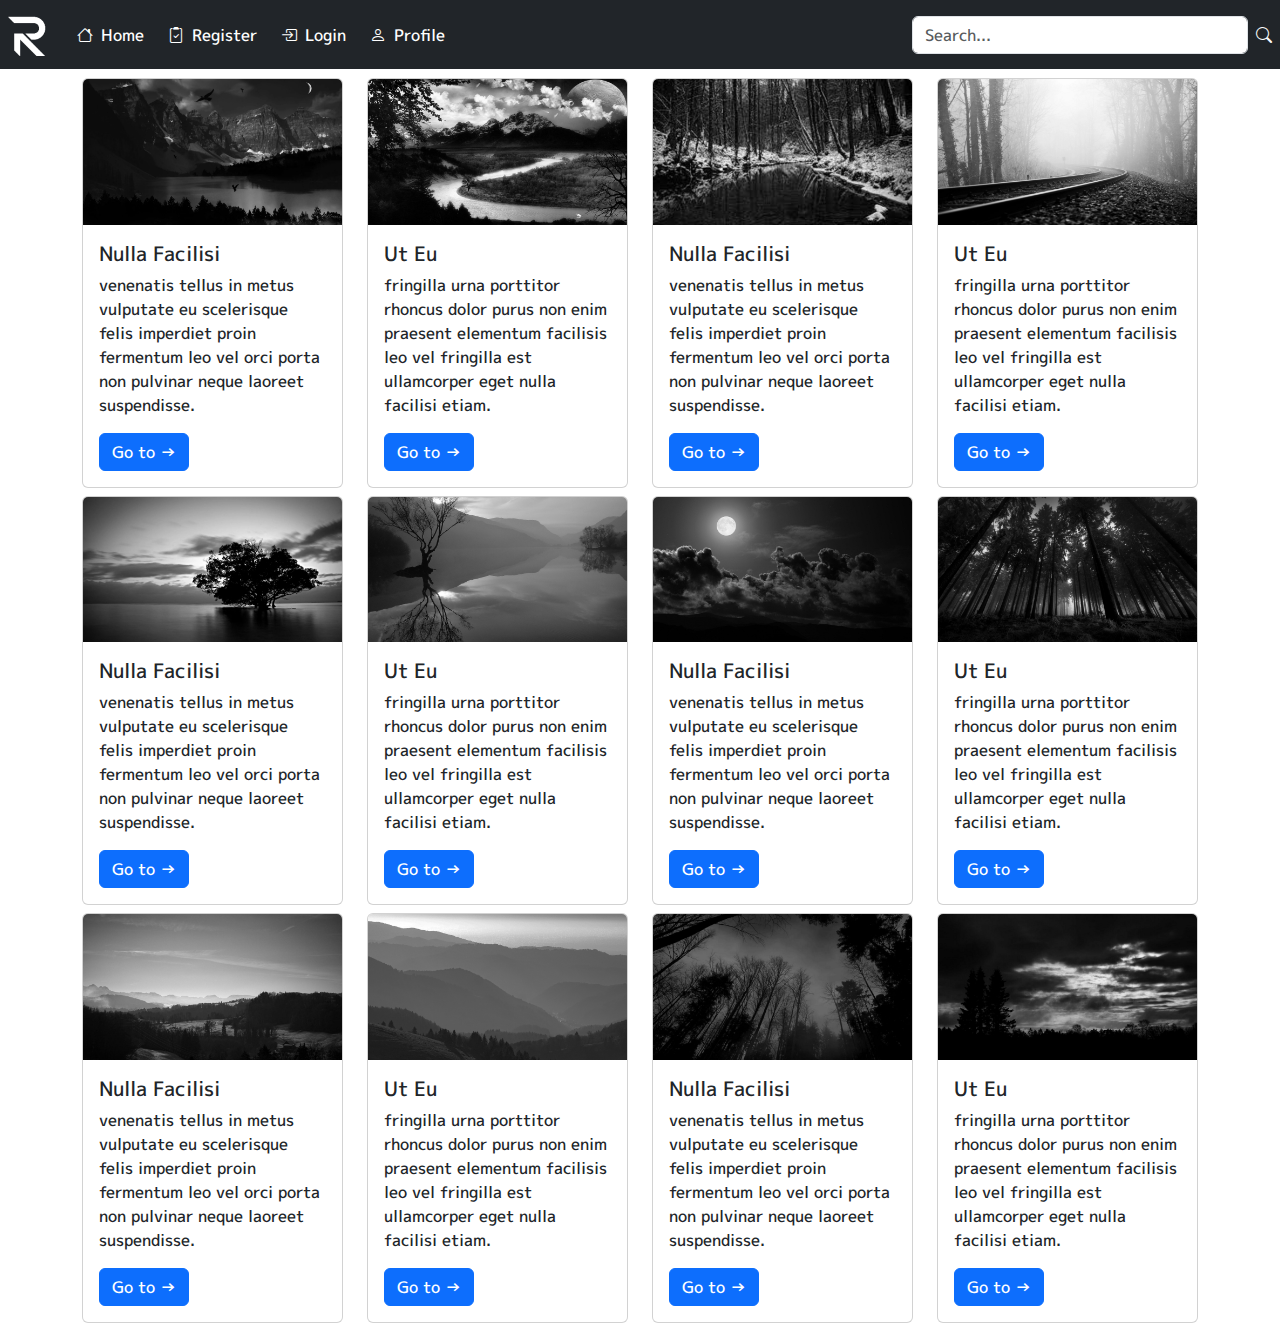
<file: index.html>
<!doctype html>
<html lang="en">
  <head>
    <meta charset="utf-8">
    <meta name="viewport" content="width=device-width, initial-scale=1">
    <link rel="stylesheet" href="Bootstrap/bootstrap-5.3.0-alpha1-dist/css/bootstrap.min.css">
    <title>Web 11</title>
    <link rel="stylesheet" href="Bootstrap/Icons/bootstrap-icons-1.10.3/bootstrap-icons.css">
    <link rel="stylesheet" href="Styles/style.css">
  </head>
  <body>
  <div class="main">
    <nav class="navbar navbar-expand-lg bg-dark navbar-dark fixed-top">
      <a href="index.html" class="navbar-brand ms-2"><img src="Images/Logo.png" alt="Logo"></a>
      <button class="navbar-toggler" data-bs-toggle="collapse" data-bs-target="#Menu">
        <span class="navbar-toggler-icon"></span>
      </button>
      <div class="collapse navbar-collapse" id="Menu">
        <ul class="navbar-nav me-auto">
          <li class="nav-item ms-1 active">
              <a href="index.html" class="nav-link active" style="color: white;"><i class="bi bi-house me-2"></i>Home</a>
          </li>
          <li class="nav-item ms-2">
              <a href="#" class="nav-link" style="color: white;"><i class="bi bi-clipboard2-check me-2"></i>Register</a>
          </li>
          <li class="nav-item ms-2">
              <a href="#" class="nav-link" style="color: white;"><i class="bi bi-box-arrow-in-right me-2"></i></i>Login</a>
          </li>
          <li class="nav-item ms-2">
              <a href="#" class="nav-link" style="color: white;"><i class="bi bi-person me-2"></i>Profile</a>
          </li>
      </ul>
      <form class="d-flex me-2" role="search">
          <input type="search" class="form-control me-2" placeholder="Search...">
          <a href="#" style="margin-top: 7px;"><i class="bi bi-search text-light Search-icon"></i></a>
      </form>
      </div>
    </nav>
    <div class="middle" style="padding-top: 70px;">
      <div class="container">
        <div class="row row-cols-1 row-cols-sm-2 row-cols-md-3 row-cols-lg-4">
          <div class="col">
              <div class="card mt-2">
                <img src="Images/1.jpg" class="card-img-top" alt="Picture">
                <div class="card-body">
                  <h5 class="card-title">Nulla Facilisi</h5>
                  <p class="card-text">venenatis tellus in metus vulputate eu scelerisque felis imperdiet proin fermentum leo vel orci porta non pulvinar neque laoreet suspendisse.</p>
                  <a href="Pic 1/Pic1.html" class="btn btn-primary">Go to →</a>
                </div>
              </div>
          </div>
          <div class="col">
              <div class="card mt-2">
                <img src="Images/2.jpg" class="card-img-top" alt="Picture">
                <div class="card-body">
                  <h5 class="card-title">Ut Eu</h5>
                  <p class="card-text">fringilla urna porttitor rhoncus dolor purus non enim praesent elementum facilisis leo vel fringilla est ullamcorper eget nulla facilisi etiam.</p>
                  <a href="Pic 2/Pic2.html" class="btn btn-primary">Go to →</a>
                </div>
              </div>
          </div>
          <div class="col">
              <div class="card mt-2">
                <img src="Images/3.jfif" class="card-img-top" alt="Picture">
                <div class="card-body">
                  <h5 class="card-title">Nulla Facilisi</h5>
                  <p class="card-text">venenatis tellus in metus vulputate eu scelerisque felis imperdiet proin fermentum leo vel orci porta non pulvinar neque laoreet suspendisse.</p>
                  <a href="Pic 3/Pic3.html" class="btn btn-primary">Go to →</a>
                </div>
              </div>
          </div>
          <div class="col">
              <div class="card mt-2">
                <img src="Images/4.jpg" class="card-img-top" alt="Picture">
                <div class="card-body">
                  <h5 class="card-title">Ut Eu</h5>
                  <p class="card-text">fringilla urna porttitor rhoncus dolor purus non enim praesent elementum facilisis leo vel fringilla est ullamcorper eget nulla facilisi etiam.</p>
                  <a href="Pic 4/Pic4.html" class="btn btn-primary">Go to →</a>
                </div>
              </div>
          </div>
          <div class="col">
              <div class="card mt-2">
                <img src="Images/5.jpg" class="card-img-top" alt="Picture">
                <div class="card-body">
                  <h5 class="card-title">Nulla Facilisi</h5>
                  <p class="card-text">venenatis tellus in metus vulputate eu scelerisque felis imperdiet proin fermentum leo vel orci porta non pulvinar neque laoreet suspendisse.</p>
                  <a href="Pic 5/Pic5.html" class="btn btn-primary">Go to →</a>
                </div>
              </div>
          </div>
          <div class="col">
              <div class="card mt-2">
                <img src="Images/6.jpg" class="card-img-top" alt="Picture">
                <div class="card-body">
                  <h5 class="card-title">Ut Eu</h5>
                  <p class="card-text">fringilla urna porttitor rhoncus dolor purus non enim praesent elementum facilisis leo vel fringilla est ullamcorper eget nulla facilisi etiam.</p>
                  <a href="Pic 6/Pic6.html" class="btn btn-primary">Go to →</a>
                </div>
              </div>
          </div>
          <div class="col">
              <div class="card mt-2">
                <img src="Images/7.jpg" class="card-img-top" alt="Picture">
                <div class="card-body">
                  <h5 class="card-title">Nulla Facilisi</h5>
                  <p class="card-text">venenatis tellus in metus vulputate eu scelerisque felis imperdiet proin fermentum leo vel orci porta non pulvinar neque laoreet suspendisse.</p>
                  <a href="Pic 7/Pic7.html" class="btn btn-primary">Go to →</a>
                </div>
              </div>
          </div>
          <div class="col">
              <div class="card mt-2">
                <img src="Images/8.jpg" class="card-img-top" alt="Picture">
                <div class="card-body">
                  <h5 class="card-title">Ut Eu</h5>
                  <p class="card-text">fringilla urna porttitor rhoncus dolor purus non enim praesent elementum facilisis leo vel fringilla est ullamcorper eget nulla facilisi etiam.</p>
                  <a href="Pic 8/Pic8.html" class="btn btn-primary">Go to →</a>
                </div>
              </div>
          </div>
          <div class="col">
              <div class="card mt-2">
                <img src="Images/9.jpg" class="card-img-top" alt="Picture">
                <div class="card-body">
                  <h5 class="card-title">Nulla Facilisi</h5>
                  <p class="card-text">venenatis tellus in metus vulputate eu scelerisque felis imperdiet proin fermentum leo vel orci porta non pulvinar neque laoreet suspendisse.</p>
                  <a href="Pic 9/Pic9.html" class="btn btn-primary">Go to →</a>
                </div>
              </div>
          </div>
          <div class="col">
              <div class="card mt-2">
                <img src="Images/10.jpg" class="card-img-top" alt="Picture">
                <div class="card-body">
                  <h5 class="card-title">Ut Eu</h5>
                  <p class="card-text">fringilla urna porttitor rhoncus dolor purus non enim praesent elementum facilisis leo vel fringilla est ullamcorper eget nulla facilisi etiam.</p>
                  <a href="Pic 10/Pic10.html" class="btn btn-primary">Go to →</a>
                </div>
              </div>
          </div>
          <div class="col">
              <div class="card mt-2">
                <img src="Images/11.jpg" class="card-img-top" alt="Picture">
                <div class="card-body">
                  <h5 class="card-title">Nulla Facilisi</h5>
                  <p class="card-text">venenatis tellus in metus vulputate eu scelerisque felis imperdiet proin fermentum leo vel orci porta non pulvinar neque laoreet suspendisse.</p>
                  <a href="Pic 11/Pic11.html" class="btn btn-primary">Go to →</a>
                </div>
              </div>
          </div>
          <div class="col">
              <div class="card mt-2">
                <img src="Images/12.jpg" class="card-img-top" alt="Picture">
                <div class="card-body">
                  <h5 class="card-title">Ut Eu</h5>
                  <p class="card-text">fringilla urna porttitor rhoncus dolor purus non enim praesent elementum facilisis leo vel fringilla est ullamcorper eget nulla facilisi etiam.</p>
                  <a href="Pic 12/Pic12.html" class="btn btn-primary">Go to →</a>
                </div>
              </div>
          </div>
        </div>
      </div>
    </div>
  </div>
  <script src="Bootstrap/bootstrap-5.3.0-alpha1-dist/js/bootstrap.bundle.min.js"></script> 
  </body>
</html>
</file>
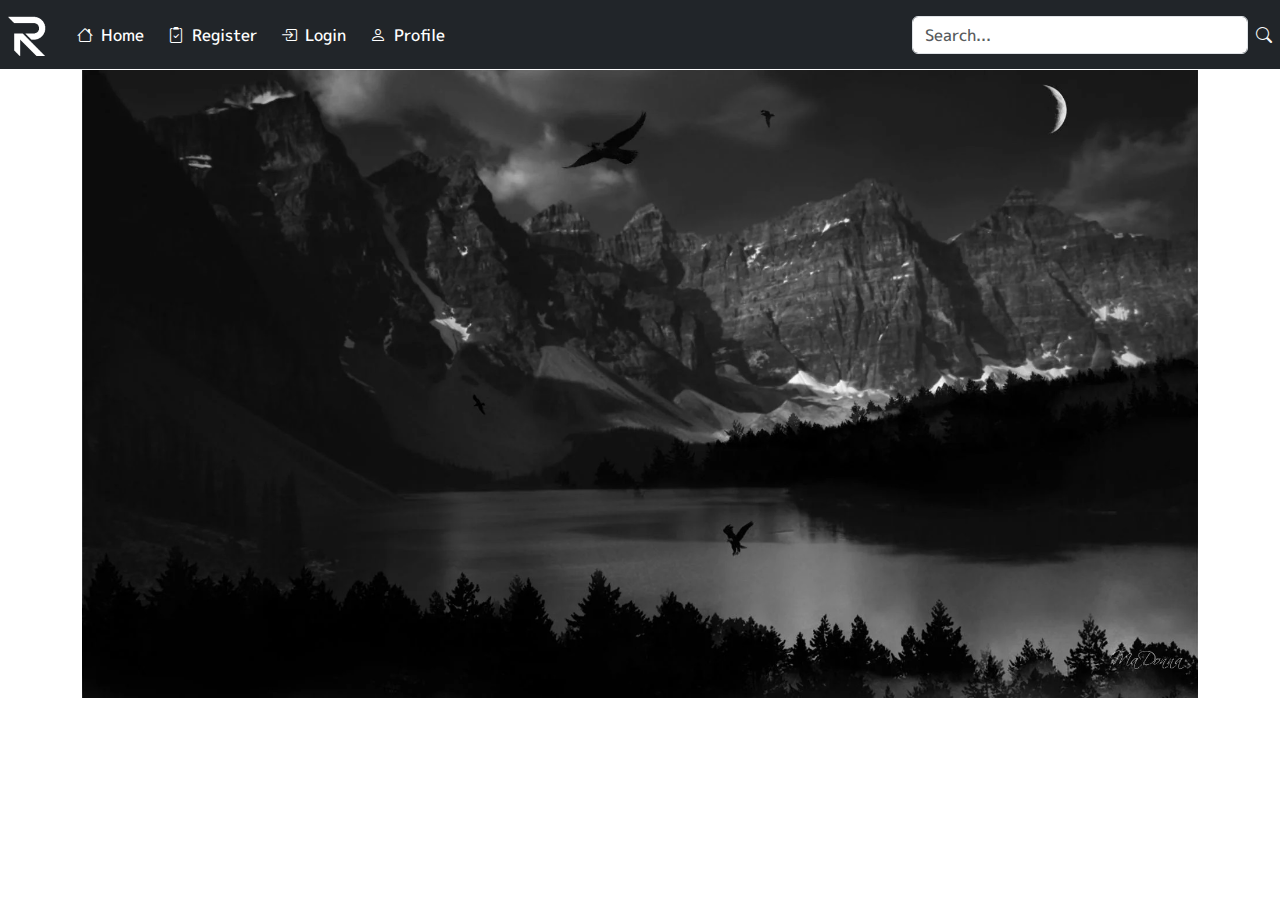
<file: Pic 1/Pic1.html>
<!doctype html>
<html lang="en">
  <head>
    <meta charset="utf-8">
    <meta name="viewport" content="width=device-width, initial-scale=1">
    <link rel="stylesheet" href="../Bootstrap/bootstrap-5.3.0-alpha1-dist/css/bootstrap.min.css">
    <title>Web 11</title>
    <link rel="stylesheet" href="../Bootstrap/Icons/bootstrap-icons-1.10.3/bootstrap-icons.css">
    <link rel="stylesheet" href="../Styles/style.css">
  </head>
  <body>
  <div class="main">
    <nav class="navbar navbar-expand-lg bg-dark navbar-dark fixed-top">
      <a href="index.html" class="navbar-brand ms-2"><img src="../Images/Logo.png" alt="Logo"></a>
      <button class="navbar-toggler" data-bs-toggle="collapse" data-bs-target="#Menu">
        <span class="navbar-toggler-icon"></span>
      </button>
      <div class="collapse navbar-collapse" id="Menu">
        <ul class="navbar-nav me-auto">
          <li class="nav-item ms-1 active">
            <a href="../index.html" class="nav-link" style="color: white;"><i class="bi bi-house me-2"></i>Home</a>
          </li>
          <li class="nav-item ms-2">
              <a href="#" class="nav-link" style="color: white;"><i class="bi bi-clipboard2-check me-2"></i>Register</a>
          </li>
          <li class="nav-item ms-2">
              <a href="#" class="nav-link" style="color: white;"><i class="bi bi-box-arrow-in-right me-2"></i></i>Login</a>
          </li>
          <li class="nav-item ms-2">
              <a href="#" class="nav-link" style="color: white;"><i class="bi bi-person me-2"></i>Profile</a>
          </li>
      </ul>
      <form class="d-flex me-2" role="search">
          <input type="search" class="form-control me-2" placeholder="Search...">
          <a href="#" style="margin-top: 7px;"><i class="bi bi-search text-light Search-icon"></i></a>
      </form>
      </div>
    </nav>
    <div class="middle" style="padding-top: 70px;">
    <div class="container">
      <img src="../Images/1.jpg" alt="Picture">

    </div>
  </div>
  </div>
  <script src="../Bootstrap/bootstrap-5.3.0-alpha1-dist/js/bootstrap.bundle.min.js"></script> 
  </body>
</html>
</file>
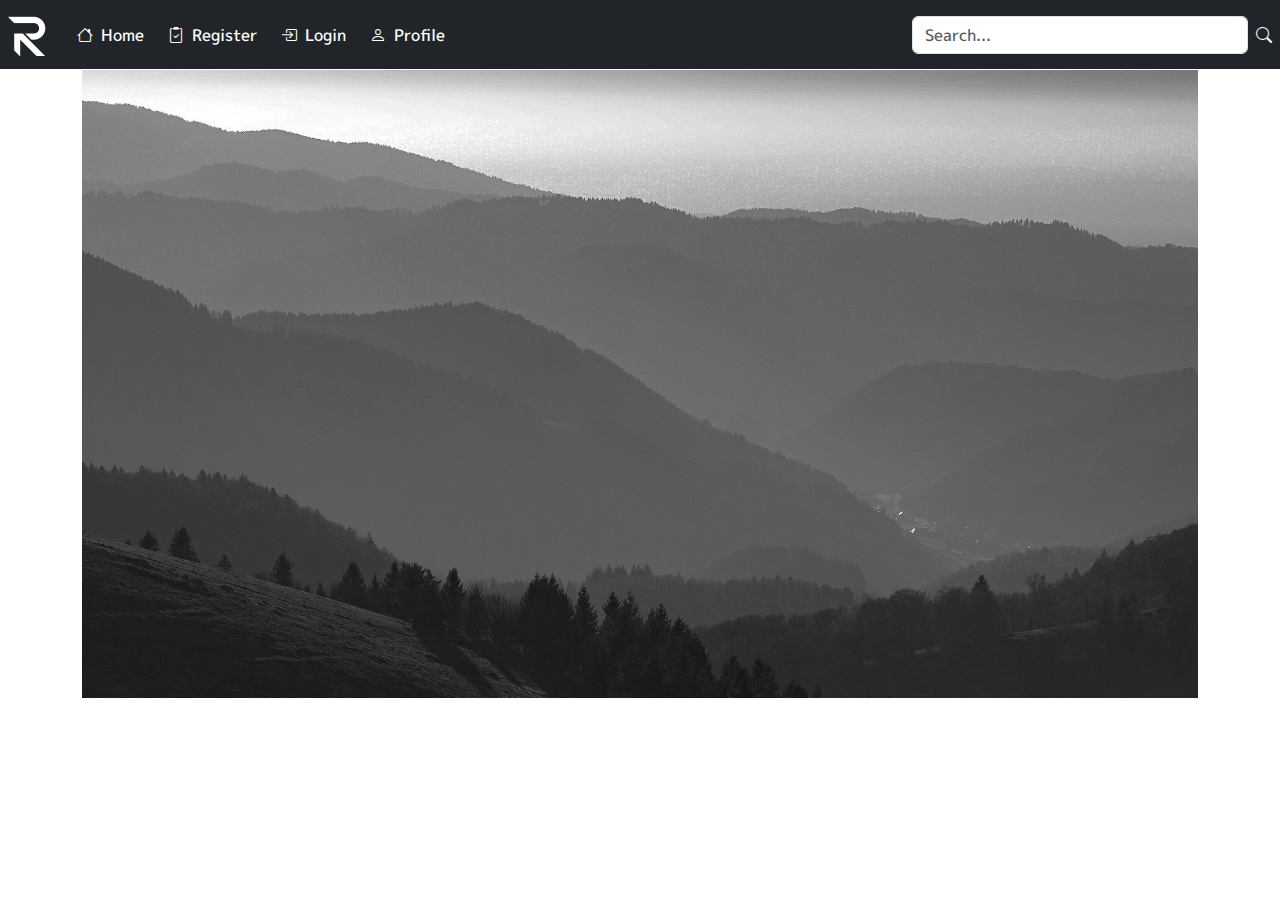
<file: Pic 10/Pic10.html>
<!doctype html>
<html lang="en">
  <head>
    <meta charset="utf-8">
    <meta name="viewport" content="width=device-width, initial-scale=1">
    <link rel="stylesheet" href="../Bootstrap/bootstrap-5.3.0-alpha1-dist/css/bootstrap.min.css">
    <title>Web 11</title>
    <link rel="stylesheet" href="../Bootstrap/Icons/bootstrap-icons-1.10.3/bootstrap-icons.css">
    <link rel="stylesheet" href="../Styles/style.css">
  </head>
  <body>
  <div class="main">
    <nav class="navbar navbar-expand-lg bg-dark navbar-dark fixed-top">
      <a href="index.html" class="navbar-brand ms-2"><img src="../Images/Logo.png" alt="Logo"></a>
      <button class="navbar-toggler" data-bs-toggle="collapse" data-bs-target="#Menu">
        <span class="navbar-toggler-icon"></span>
      </button>
      <div class="collapse navbar-collapse" id="Menu">
        <ul class="navbar-nav me-auto">
          <li class="nav-item ms-1 active">
            <a href="../index.html" class="nav-link" style="color: white;"><i class="bi bi-house me-2"></i>Home</a>
          </li>
          <li class="nav-item ms-2">
              <a href="#" class="nav-link" style="color: white;"><i class="bi bi-clipboard2-check me-2"></i>Register</a>
          </li>
          <li class="nav-item ms-2">
              <a href="#" class="nav-link" style="color: white;"><i class="bi bi-box-arrow-in-right me-2"></i></i>Login</a>
          </li>
          <li class="nav-item ms-2">
              <a href="#" class="nav-link" style="color: white;"><i class="bi bi-person me-2"></i>Profile</a>
          </li>
      </ul>
      <form class="d-flex me-2" role="search">
          <input type="search" class="form-control me-2" placeholder="Search...">
          <a href="#" style="margin-top: 7px;"><i class="bi bi-search text-light Search-icon"></i></a>
      </form>
      </div>
    </nav>
    <div class="middle" style="padding-top: 70px;">
    <div class="container">
      <img src="../Images/10.jpg" alt="Picture">
    </div>
  </div>
  </div>
  <script src="../Bootstrap/bootstrap-5.3.0-alpha1-dist/js/bootstrap.bundle.min.js"></script> 
  </body>
</html>
</file>
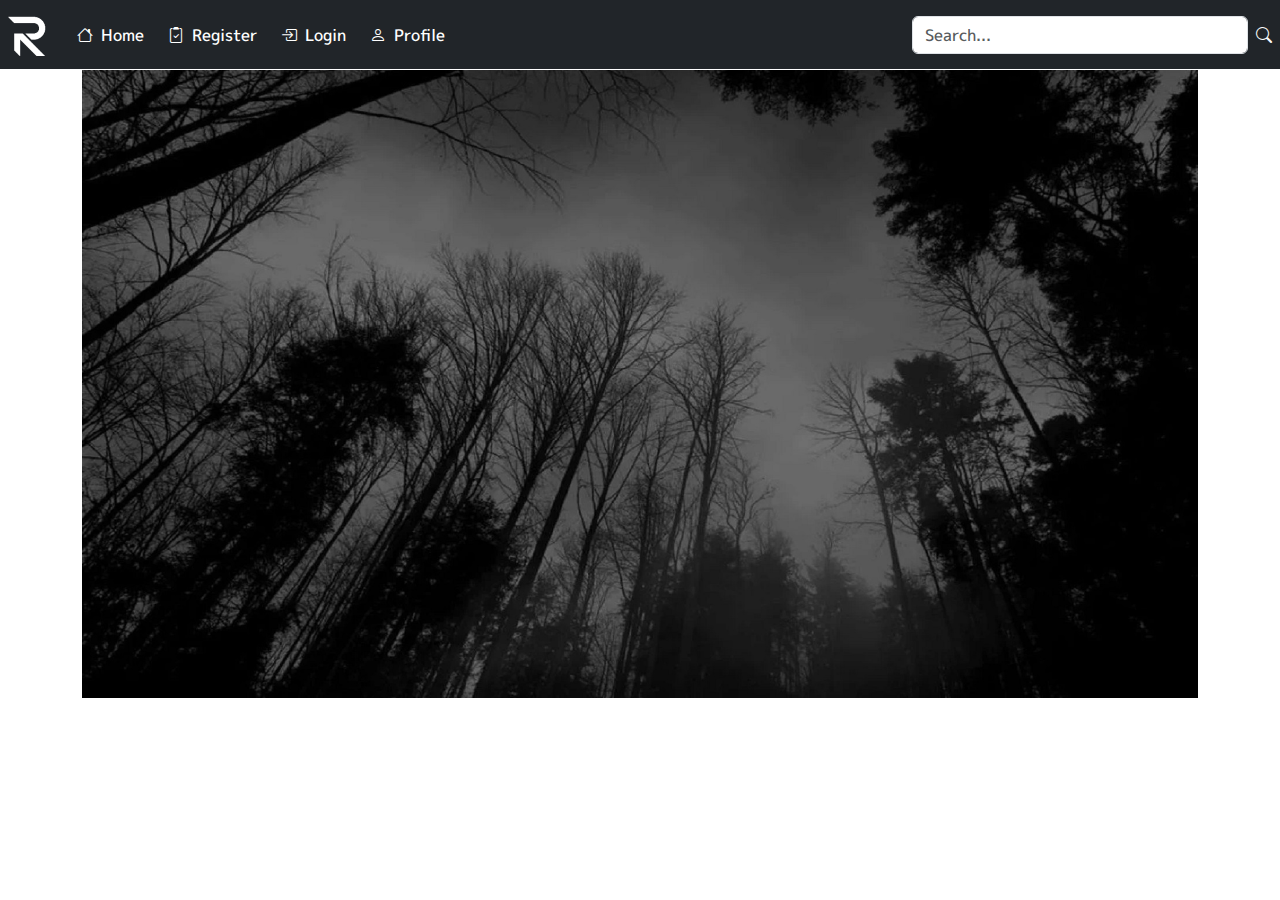
<file: Pic 11/Pic11.html>
<!doctype html>
<html lang="en">
  <head>
    <meta charset="utf-8">
    <meta name="viewport" content="width=device-width, initial-scale=1">
    <link rel="stylesheet" href="../Bootstrap/bootstrap-5.3.0-alpha1-dist/css/bootstrap.min.css">
    <title>Web 11</title>
    <link rel="stylesheet" href="../Bootstrap/Icons/bootstrap-icons-1.10.3/bootstrap-icons.css">
    <link rel="stylesheet" href="../Styles/style.css">
  </head>
  <body>
  <div class="main">
    <nav class="navbar navbar-expand-lg bg-dark navbar-dark fixed-top">
      <a href="index.html" class="navbar-brand ms-2"><img src="../Images/Logo.png" alt="Logo"></a>
      <button class="navbar-toggler" data-bs-toggle="collapse" data-bs-target="#Menu">
        <span class="navbar-toggler-icon"></span>
      </button>
      <div class="collapse navbar-collapse" id="Menu">
        <ul class="navbar-nav me-auto">
          <li class="nav-item ms-1 active">
              <a href="../index.html" class="nav-link" style="color: white;"><i class="bi bi-house me-2"></i>Home</a>
          </li>
          <li class="nav-item ms-2">
              <a href="#" class="nav-link" style="color: white;"><i class="bi bi-clipboard2-check me-2"></i>Register</a>
          </li>
          <li class="nav-item ms-2">
              <a href="#" class="nav-link" style="color: white;"><i class="bi bi-box-arrow-in-right me-2"></i></i>Login</a>
          </li>
          <li class="nav-item ms-2">
              <a href="#" class="nav-link" style="color: white;"><i class="bi bi-person me-2"></i>Profile</a>
          </li>
      </ul>
      <form class="d-flex me-2" role="search">
          <input type="search" class="form-control me-2" placeholder="Search...">
          <a href="#" style="margin-top: 7px;"><i class="bi bi-search text-light Search-icon"></i></a>
      </form>
      </div>
    </nav>
    <div class="middle" style="padding-top: 70px;">
    <div class="container">
      <img src="../Images/11.jpg" alt="Picture">
    </div>
  </div>
  </div>
  <script src="../Bootstrap/bootstrap-5.3.0-alpha1-dist/js/bootstrap.bundle.min.js"></script> 
  </body>
</html>
</file>
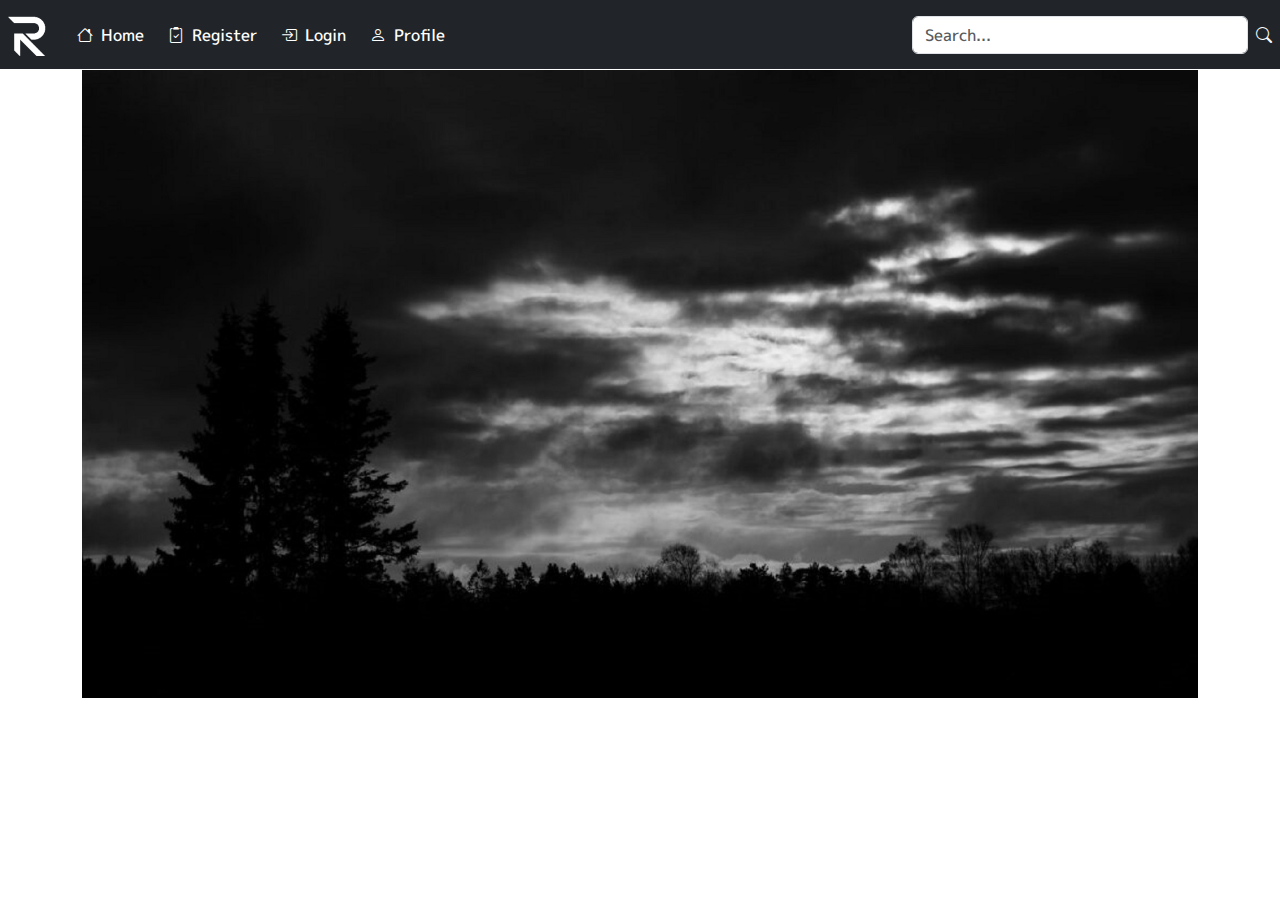
<file: Pic 12/Pic12.html>
<!doctype html>
<html lang="en">
  <head>
    <meta charset="utf-8">
    <meta name="viewport" content="width=device-width, initial-scale=1">
    <link rel="stylesheet" href="../Bootstrap/bootstrap-5.3.0-alpha1-dist/css/bootstrap.min.css">
    <title>Web 11</title>
    <link rel="stylesheet" href="../Bootstrap/Icons/bootstrap-icons-1.10.3/bootstrap-icons.css">
    <link rel="stylesheet" href="../Styles/style.css">
  </head>
  <body>
  <div class="main">
    <nav class="navbar navbar-expand-lg bg-dark navbar-dark fixed-top">
      <a href="index.html" class="navbar-brand ms-2"><img src="../Images/Logo.png" alt="Logo"></a>
      <button class="navbar-toggler" data-bs-toggle="collapse" data-bs-target="#Menu">
        <span class="navbar-toggler-icon"></span>
      </button>
      <div class="collapse navbar-collapse" id="Menu">
        <ul class="navbar-nav me-auto">
          <li class="nav-item ms-1 active">
              <a href="../index.html" class="nav-link" style="color: white;"><i class="bi bi-house me-2"></i>Home</a>
          </li>
          <li class="nav-item ms-2">
              <a href="#" class="nav-link" style="color: white;"><i class="bi bi-clipboard2-check me-2"></i>Register</a>
          </li>
          <li class="nav-item ms-2">
              <a href="#" class="nav-link" style="color: white;"><i class="bi bi-box-arrow-in-right me-2"></i></i>Login</a>
          </li>
          <li class="nav-item ms-2">
              <a href="#" class="nav-link" style="color: white;"><i class="bi bi-person me-2"></i>Profile</a>
          </li>
      </ul>
      <form class="d-flex me-2" role="search">
          <input type="search" class="form-control me-2" placeholder="Search...">
          <a href="#" style="margin-top: 7px;"><i class="bi bi-search text-light Search-icon"></i></a>
      </form>
      </div>
    </nav>
    <div class="middle" style="padding-top: 70px;">
    <div class="container">
      <img src="../Images/12.jpg" alt="Picture">
    </div>
  </div>
  </div>
  <script src="../Bootstrap/bootstrap-5.3.0-alpha1-dist/js/bootstrap.bundle.min.js"></script> 
  </body>
</html>
</file>
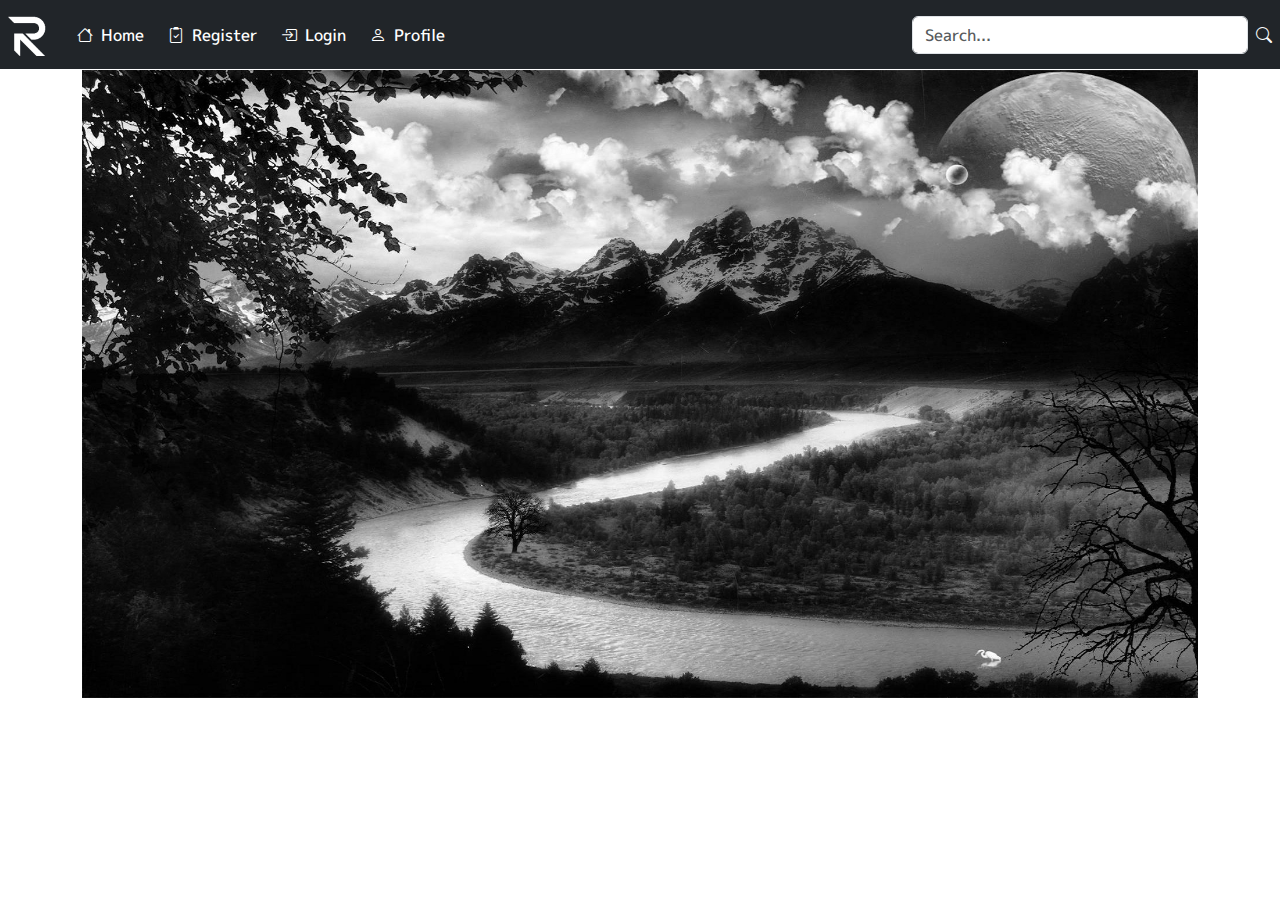
<file: Pic 2/Pic2.html>
<!doctype html>
<html lang="en">
  <head>
    <meta charset="utf-8">
    <meta name="viewport" content="width=device-width, initial-scale=1">
    <link rel="stylesheet" href="../Bootstrap/bootstrap-5.3.0-alpha1-dist/css/bootstrap.min.css">
    <title>Web 11</title>
    <link rel="stylesheet" href="../Bootstrap/Icons/bootstrap-icons-1.10.3/bootstrap-icons.css">
    <link rel="stylesheet" href="../Styles/style.css">
  </head>
  <body>
  <div class="main">
    <nav class="navbar navbar-expand-lg bg-dark navbar-dark fixed-top">
      <a href="index.html" class="navbar-brand ms-2"><img src="../Images/Logo.png" alt="Logo"></a>
      <button class="navbar-toggler" data-bs-toggle="collapse" data-bs-target="#Menu">
        <span class="navbar-toggler-icon"></span>
      </button>
      <div class="collapse navbar-collapse" id="Menu">
        <ul class="navbar-nav me-auto">
          <li class="nav-item ms-1 active">
            <a href="../index.html" class="nav-link" style="color: white;"><i class="bi bi-house me-2"></i>Home</a>
          </li>
          <li class="nav-item ms-2">
              <a href="#" class="nav-link" style="color: white;"><i class="bi bi-clipboard2-check me-2"></i>Register</a>
          </li>
          <li class="nav-item ms-2">
              <a href="#" class="nav-link" style="color: white;"><i class="bi bi-box-arrow-in-right me-2"></i></i>Login</a>
          </li>
          <li class="nav-item ms-2">
              <a href="#" class="nav-link" style="color: white;"><i class="bi bi-person me-2"></i>Profile</a>
          </li>
      </ul>
      <form class="d-flex me-2" role="search">
          <input type="search" class="form-control me-2" placeholder="Search...">
          <a href="#" style="margin-top: 7px;"><i class="bi bi-search text-light Search-icon"></i></a>
      </form>
      </div>
    </nav>
    <div class="middle" style="padding-top: 70px;">
    <div class="container">
      <img src="../Images/2.jpg" alt="Picture">
    </div>
  </div>
  </div>
  <script src="../Bootstrap/bootstrap-5.3.0-alpha1-dist/js/bootstrap.bundle.min.js"></script> 
  </body>
</html>
</file>
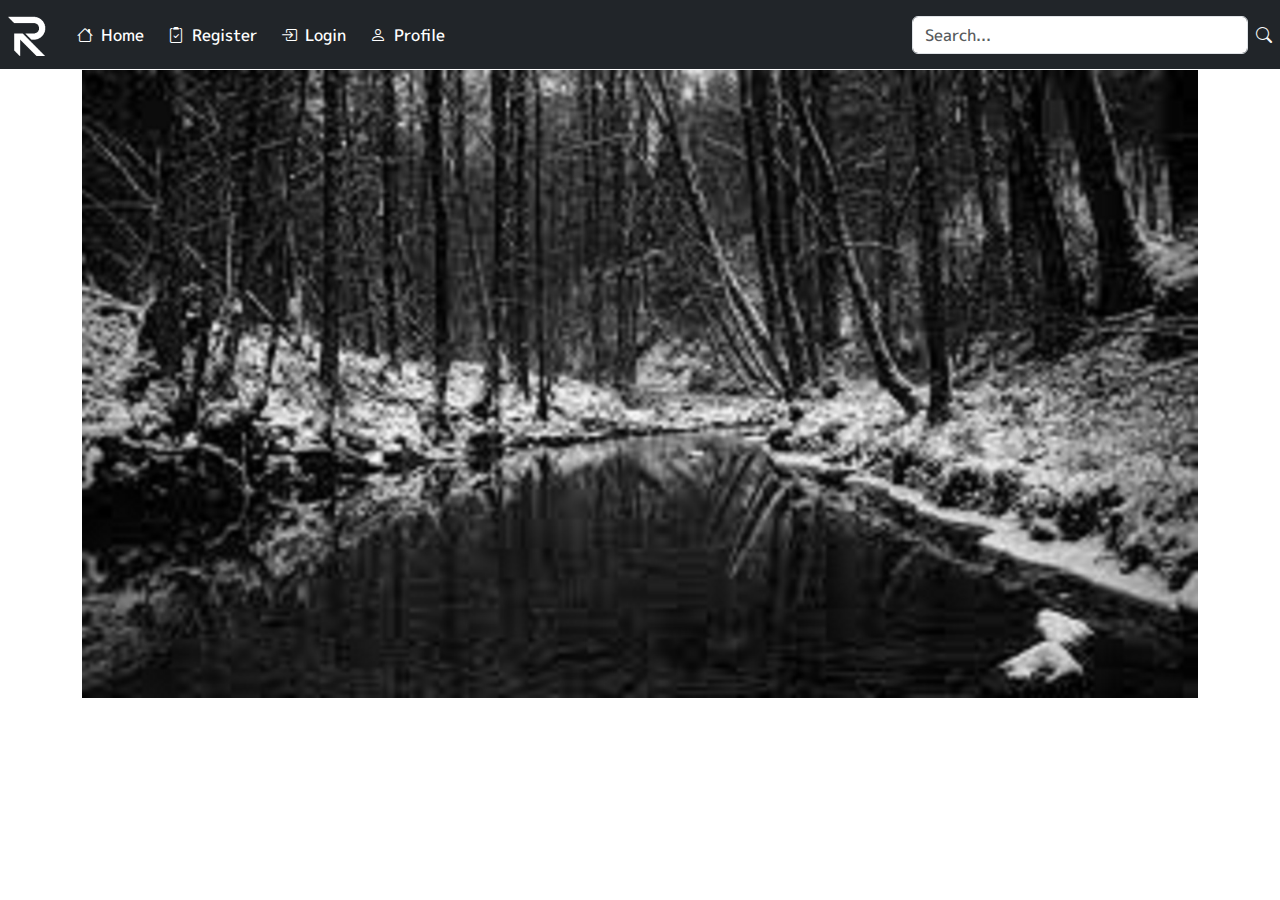
<file: Pic 3/Pic3.html>
<!doctype html>
<html lang="en">
  <head>
    <meta charset="utf-8">
    <meta name="viewport" content="width=device-width, initial-scale=1">
    <link rel="stylesheet" href="../Bootstrap/bootstrap-5.3.0-alpha1-dist/css/bootstrap.min.css">
    <title>Web 11</title>
    <link rel="stylesheet" href="../Bootstrap/Icons/bootstrap-icons-1.10.3/bootstrap-icons.css">
    <link rel="stylesheet" href="../Styles/style.css">
  </head>
  <body>
  <div class="main">
    <nav class="navbar navbar-expand-lg bg-dark navbar-dark fixed-top">
      <a href="index.html" class="navbar-brand ms-2"><img src="../Images/Logo.png" alt="Logo"></a>
      <button class="navbar-toggler" data-bs-toggle="collapse" data-bs-target="#Menu">
        <span class="navbar-toggler-icon"></span>
      </button>
      <div class="collapse navbar-collapse" id="Menu">
        <ul class="navbar-nav me-auto">
          <li class="nav-item ms-1 active">
            <a href="../index.html" class="nav-link" style="color: white;"><i class="bi bi-house me-2"></i>Home</a>
          </li>
          <li class="nav-item ms-2">
              <a href="#" class="nav-link" style="color: white;"><i class="bi bi-clipboard2-check me-2"></i>Register</a>
          </li>
          <li class="nav-item ms-2">
              <a href="#" class="nav-link" style="color: white;"><i class="bi bi-box-arrow-in-right me-2"></i></i>Login</a>
          </li>
          <li class="nav-item ms-2">
              <a href="#" class="nav-link" style="color: white;"><i class="bi bi-person me-2"></i>Profile</a>
          </li>
      </ul>
      <form class="d-flex me-2" role="search">
          <input type="search" class="form-control me-2" placeholder="Search...">
          <a href="#" style="margin-top: 7px;"><i class="bi bi-search text-light Search-icon"></i></a>
      </form>
      </div>
    </nav>
    <div class="middle" style="padding-top: 70px;">
    <div class="container">
      <img src="../Images/3.jfif" alt="Picture">
    </div>
  </div>
  </div>
  <script src="../Bootstrap/bootstrap-5.3.0-alpha1-dist/js/bootstrap.bundle.min.js"></script> 
  </body>
</html>
</file>
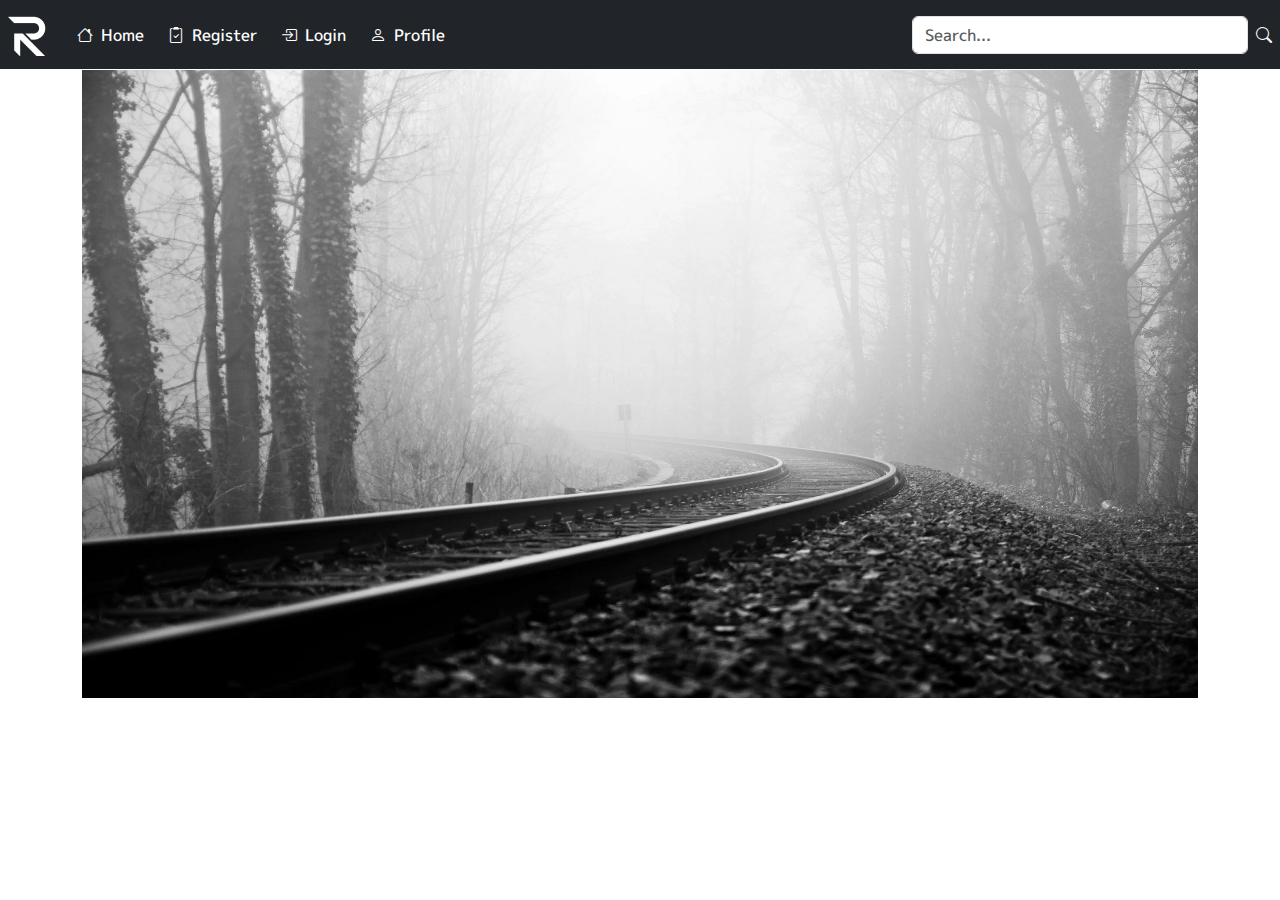
<file: Pic 4/Pic4.html>
<!doctype html>
<html lang="en">
  <head>
    <meta charset="utf-8">
    <meta name="viewport" content="width=device-width, initial-scale=1">
    <link rel="stylesheet" href="../Bootstrap/bootstrap-5.3.0-alpha1-dist/css/bootstrap.min.css">
    <title>Web 11</title>
    <link rel="stylesheet" href="../Bootstrap/Icons/bootstrap-icons-1.10.3/bootstrap-icons.css">
    <link rel="stylesheet" href="../Styles/style.css">
  </head>
  <body>
  <div class="main">
    <nav class="navbar navbar-expand-lg bg-dark navbar-dark fixed-top">
      <a href="index.html" class="navbar-brand ms-2"><img src="../Images/Logo.png" alt="Logo"></a>
      <button class="navbar-toggler" data-bs-toggle="collapse" data-bs-target="#Menu">
        <span class="navbar-toggler-icon"></span>
      </button>
      <div class="collapse navbar-collapse" id="Menu">
        <ul class="navbar-nav me-auto">
          <li class="nav-item ms-1 active">
            <a href="../index.html" class="nav-link" style="color: white;"><i class="bi bi-house me-2"></i>Home</a>
          </li>
          <li class="nav-item ms-2">
              <a href="#" class="nav-link" style="color: white;"><i class="bi bi-clipboard2-check me-2"></i>Register</a>
          </li>
          <li class="nav-item ms-2">
              <a href="#" class="nav-link" style="color: white;"><i class="bi bi-box-arrow-in-right me-2"></i></i>Login</a>
          </li>
          <li class="nav-item ms-2">
              <a href="#" class="nav-link" style="color: white;"><i class="bi bi-person me-2"></i>Profile</a>
          </li>
      </ul>
      <form class="d-flex me-2" role="search">
          <input type="search" class="form-control me-2" placeholder="Search...">
          <a href="#" style="margin-top: 7px;"><i class="bi bi-search text-light Search-icon"></i></a>
      </form>
      </div>
    </nav>
    <div class="middle" style="padding-top: 70px;">
    <div class="container">
      <img src="../Images/4.jpg" alt="Picture">
    </div>
  </div>
  </div>
  <script src="../Bootstrap/bootstrap-5.3.0-alpha1-dist/js/bootstrap.bundle.min.js"></script> 
  </body>
</html>
</file>
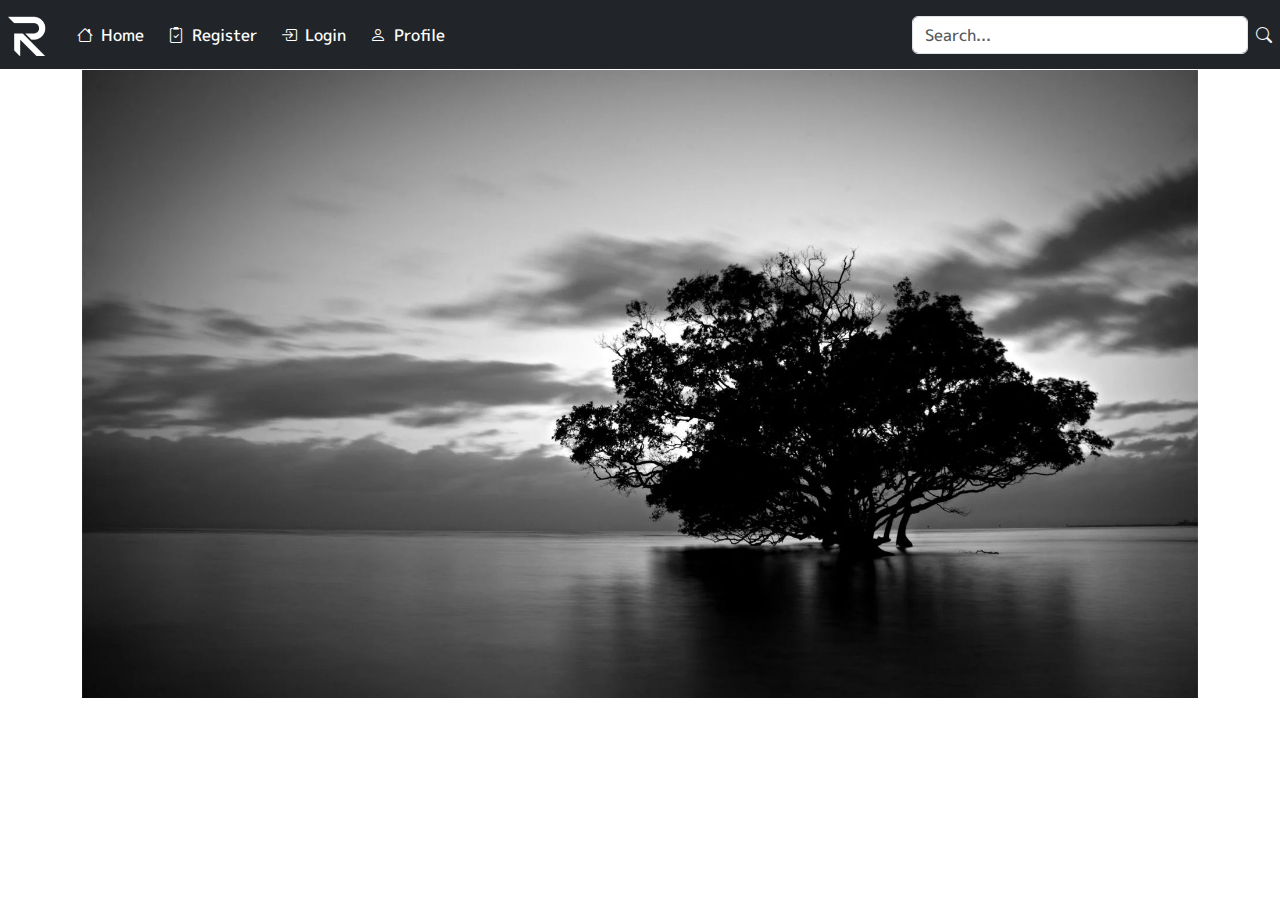
<file: Pic 5/Pic5.html>
<!doctype html>
<html lang="en">
  <head>
    <meta charset="utf-8">
    <meta name="viewport" content="width=device-width, initial-scale=1">
    <link rel="stylesheet" href="../Bootstrap/bootstrap-5.3.0-alpha1-dist/css/bootstrap.min.css">
    <title>Web 11</title>
    <link rel="stylesheet" href="../Bootstrap/Icons/bootstrap-icons-1.10.3/bootstrap-icons.css">
    <link rel="stylesheet" href="../Styles/style.css">
  </head>
  <body>
  <div class="main">
    <nav class="navbar navbar-expand-lg bg-dark navbar-dark fixed-top">
      <a href="index.html" class="navbar-brand ms-2"><img src="../Images/Logo.png" alt="Logo"></a>
      <button class="navbar-toggler" data-bs-toggle="collapse" data-bs-target="#Menu">
        <span class="navbar-toggler-icon"></span>
      </button>
      <div class="collapse navbar-collapse" id="Menu">
        <ul class="navbar-nav me-auto">
          <li class="nav-item ms-1 active">
            <a href="../index.html" class="nav-link" style="color: white;"><i class="bi bi-house me-2"></i>Home</a>
          </li>
          <li class="nav-item ms-2">
              <a href="#" class="nav-link" style="color: white;"><i class="bi bi-clipboard2-check me-2"></i>Register</a>
          </li>
          <li class="nav-item ms-2">
              <a href="#" class="nav-link" style="color: white;"><i class="bi bi-box-arrow-in-right me-2"></i></i>Login</a>
          </li>
          <li class="nav-item ms-2">
              <a href="#" class="nav-link" style="color: white;"><i class="bi bi-person me-2"></i>Profile</a>
          </li>
      </ul>
      <form class="d-flex me-2" role="search">
          <input type="search" class="form-control me-2" placeholder="Search...">
          <a href="#" style="margin-top: 7px;"><i class="bi bi-search text-light Search-icon"></i></a>
      </form>
      </div>
    </nav>
    <div class="middle" style="padding-top: 70px;">
    <div class="container">
      <img src="../Images/5.jpg" alt="Picture">
    </div>
  </div>
  </div>
  <script src="../Bootstrap/bootstrap-5.3.0-alpha1-dist/js/bootstrap.bundle.min.js"></script> 
  </body>
</html>
</file>
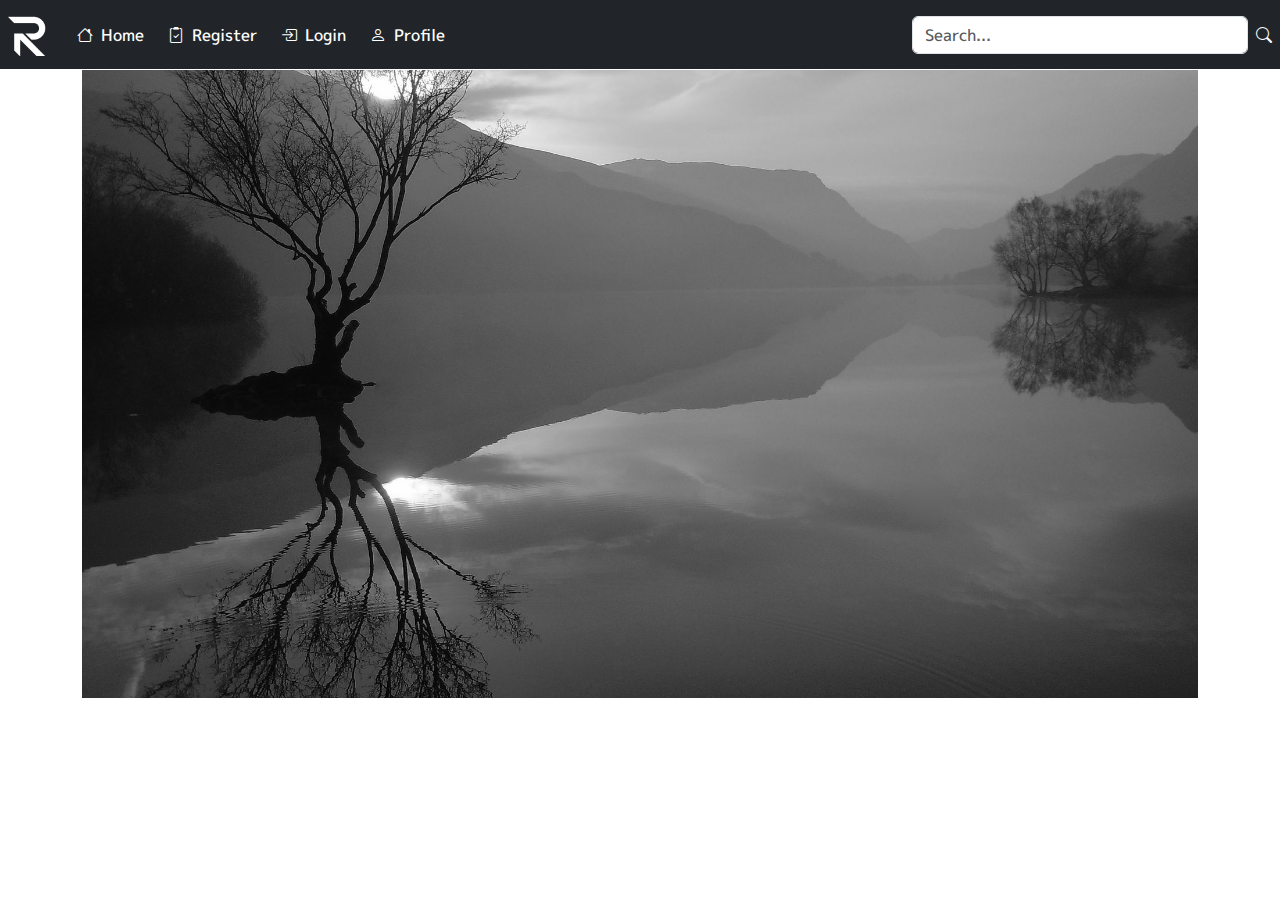
<file: Pic 6/Pic6.html>
<!doctype html>
<html lang="en">
  <head>
    <meta charset="utf-8">
    <meta name="viewport" content="width=device-width, initial-scale=1">
    <link rel="stylesheet" href="../Bootstrap/bootstrap-5.3.0-alpha1-dist/css/bootstrap.min.css">
    <title>Web 11</title>
    <link rel="stylesheet" href="../Bootstrap/Icons/bootstrap-icons-1.10.3/bootstrap-icons.css">
    <link rel="stylesheet" href="../Styles/style.css">
  </head>
  <body>
  <div class="main">
    <nav class="navbar navbar-expand-lg bg-dark navbar-dark fixed-top">
      <a href="index.html" class="navbar-brand ms-2"><img src="../Images/Logo.png" alt="Logo"></a>
      <button class="navbar-toggler" data-bs-toggle="collapse" data-bs-target="#Menu">
        <span class="navbar-toggler-icon"></span>
      </button>
      <div class="collapse navbar-collapse" id="Menu">
        <ul class="navbar-nav me-auto">
          <li class="nav-item ms-1 active">
            <a href="../index.html" class="nav-link" style="color: white;"><i class="bi bi-house me-2"></i>Home</a>
          </li>
          <li class="nav-item ms-2">
              <a href="#" class="nav-link" style="color: white;"><i class="bi bi-clipboard2-check me-2"></i>Register</a>
          </li>
          <li class="nav-item ms-2">
              <a href="#" class="nav-link" style="color: white;"><i class="bi bi-box-arrow-in-right me-2"></i></i>Login</a>
          </li>
          <li class="nav-item ms-2">
              <a href="#" class="nav-link" style="color: white;"><i class="bi bi-person me-2"></i>Profile</a>
          </li>
      </ul>
      <form class="d-flex me-2" role="search">
          <input type="search" class="form-control me-2" placeholder="Search...">
          <a href="#" style="margin-top: 7px;"><i class="bi bi-search text-light Search-icon"></i></a>
      </form>
      </div>
    </nav>
    <div class="middle" style="padding-top: 70px;">
    <div class="container">
      <img src="../Images/6.jpg" alt="Picture">
    </div>
  </div>
  </div>
  <script src="../Bootstrap/bootstrap-5.3.0-alpha1-dist/js/bootstrap.bundle.min.js"></script> 
  </body>
</html>
</file>
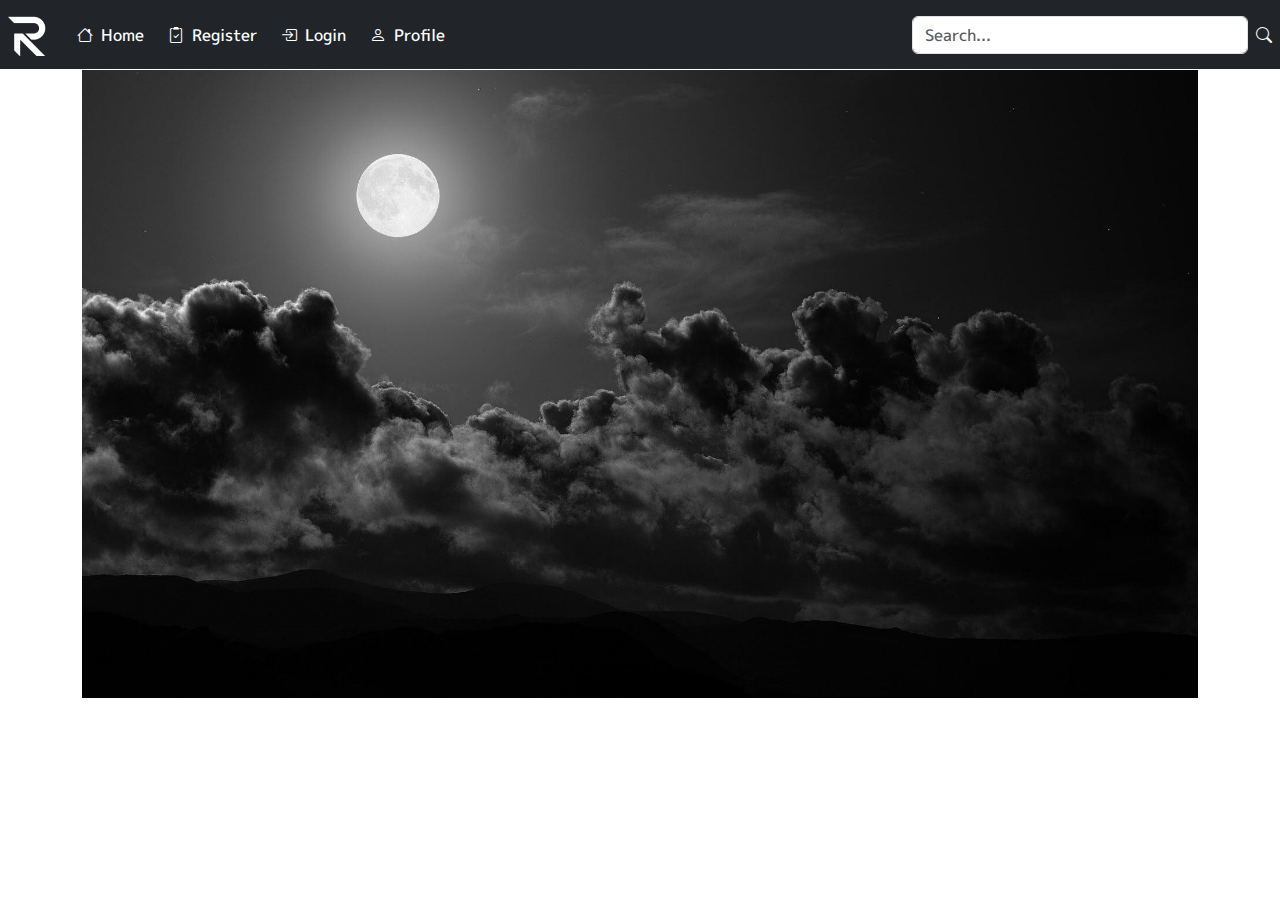
<file: Pic 7/Pic7.html>
<!doctype html>
<html lang="en">
  <head>
    <meta charset="utf-8">
    <meta name="viewport" content="width=device-width, initial-scale=1">
    <link rel="stylesheet" href="../Bootstrap/bootstrap-5.3.0-alpha1-dist/css/bootstrap.min.css">
    <title>Web 11</title>
    <link rel="stylesheet" href="../Bootstrap/Icons/bootstrap-icons-1.10.3/bootstrap-icons.css">
    <link rel="stylesheet" href="../Styles/style.css">
  </head>
  <body>
  <div class="main">
    <nav class="navbar navbar-expand-lg bg-dark navbar-dark fixed-top">
      <a href="index.html" class="navbar-brand ms-2"><img src="../Images/Logo.png" alt="Logo"></a>
      <button class="navbar-toggler" data-bs-toggle="collapse" data-bs-target="#Menu">
        <span class="navbar-toggler-icon"></span>
      </button>
      <div class="collapse navbar-collapse" id="Menu">
        <ul class="navbar-nav me-auto">
          <li class="nav-item ms-1 active">
            <a href="../index.html" class="nav-link" style="color: white;"><i class="bi bi-house me-2"></i>Home</a>
          </li>
          <li class="nav-item ms-2">
              <a href="#" class="nav-link" style="color: white;"><i class="bi bi-clipboard2-check me-2"></i>Register</a>
          </li>
          <li class="nav-item ms-2">
              <a href="#" class="nav-link" style="color: white;"><i class="bi bi-box-arrow-in-right me-2"></i></i>Login</a>
          </li>
          <li class="nav-item ms-2">
              <a href="#" class="nav-link" style="color: white;"><i class="bi bi-person me-2"></i>Profile</a>
          </li>
      </ul>
      <form class="d-flex me-2" role="search">
          <input type="search" class="form-control me-2" placeholder="Search...">
          <a href="#" style="margin-top: 7px;"><i class="bi bi-search text-light Search-icon"></i></a>
      </form>
      </div>
    </nav>
    <div class="middle" style="padding-top: 70px;">
    <div class="container">
      <img src="../Images/7.jpg" alt="Picture">
    </div>
  </div>
  </div>
  <script src="../Bootstrap/bootstrap-5.3.0-alpha1-dist/js/bootstrap.bundle.min.js"></script> 
  </body>
</html>
</file>
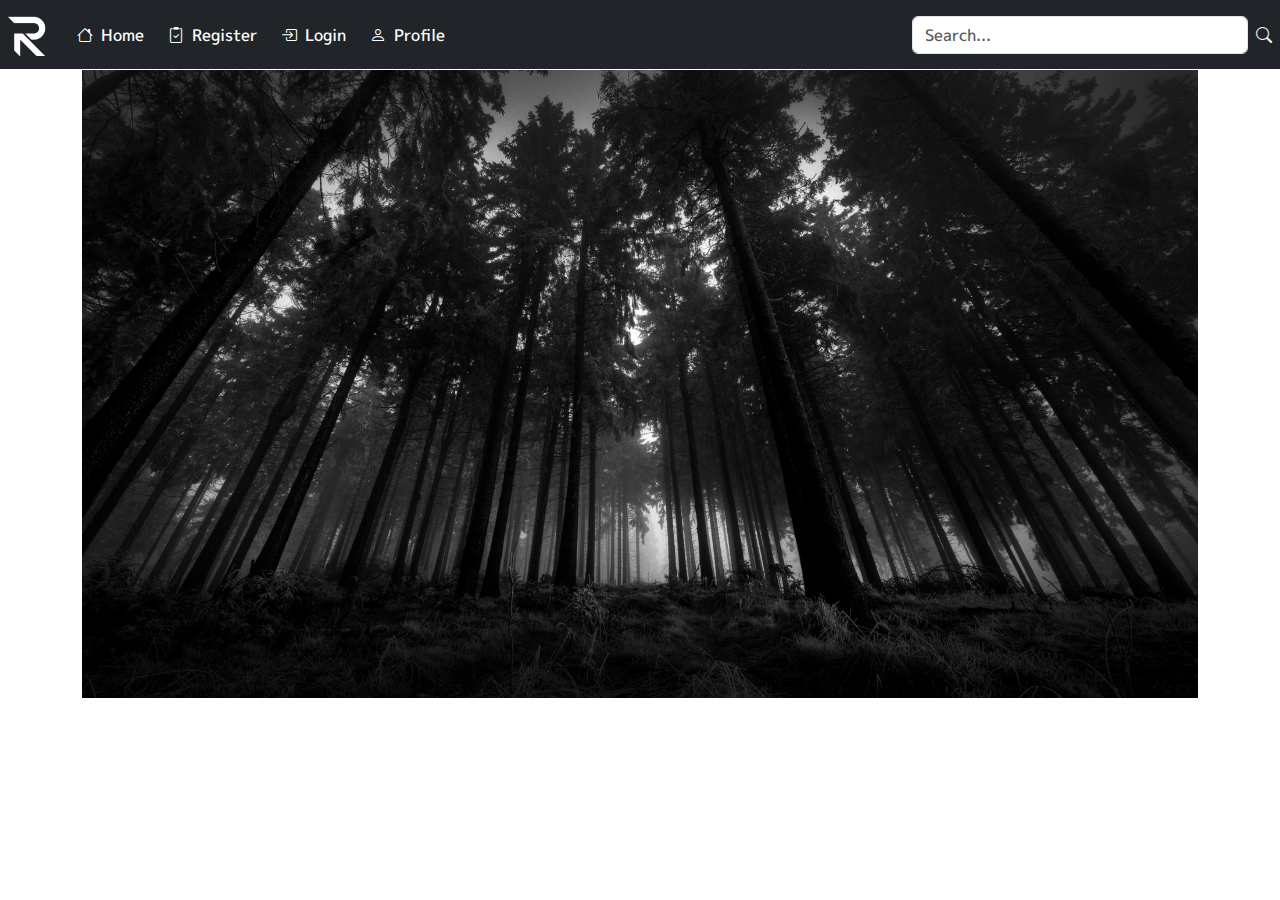
<file: Pic 8/Pic8.html>
<!doctype html>
<html lang="en">
  <head>
    <meta charset="utf-8">
    <meta name="viewport" content="width=device-width, initial-scale=1">
    <link rel="stylesheet" href="../Bootstrap/bootstrap-5.3.0-alpha1-dist/css/bootstrap.min.css">
    <title>Web 11</title>
    <link rel="stylesheet" href="../Bootstrap/Icons/bootstrap-icons-1.10.3/bootstrap-icons.css">
    <link rel="stylesheet" href="../Styles/style.css">
  </head>
  <body>
  <div class="main">
    <nav class="navbar navbar-expand-lg bg-dark navbar-dark fixed-top">
      <a href="index.html" class="navbar-brand ms-2"><img src="../Images/Logo.png" alt="Logo"></a>
      <button class="navbar-toggler" data-bs-toggle="collapse" data-bs-target="#Menu">
        <span class="navbar-toggler-icon"></span>
      </button>
      <div class="collapse navbar-collapse" id="Menu">
        <ul class="navbar-nav me-auto">
          <li class="nav-item ms-1 active">
            <a href="../index.html" class="nav-link" style="color: white;"><i class="bi bi-house me-2"></i>Home</a>
          </li>
          <li class="nav-item ms-2">
              <a href="#" class="nav-link" style="color: white;"><i class="bi bi-clipboard2-check me-2"></i>Register</a>
          </li>
          <li class="nav-item ms-2">
              <a href="#" class="nav-link" style="color: white;"><i class="bi bi-box-arrow-in-right me-2"></i></i>Login</a>
          </li>
          <li class="nav-item ms-2">
              <a href="#" class="nav-link" style="color: white;"><i class="bi bi-person me-2"></i>Profile</a>
          </li>
      </ul>
      <form class="d-flex me-2" role="search">
          <input type="search" class="form-control me-2" placeholder="Search...">
          <a href="#" style="margin-top: 7px;"><i class="bi bi-search text-light Search-icon"></i></a>
      </form>
      </div>
    </nav>
    <div class="middle" style="padding-top: 70px;">
    <div class="container">
      <img src="../Images/8.jpg" alt="Picture">
    </div>
  </div>
  </div>
  <script src="../Bootstrap/bootstrap-5.3.0-alpha1-dist/js/bootstrap.bundle.min.js"></script> 
  </body>
</html>
</file>
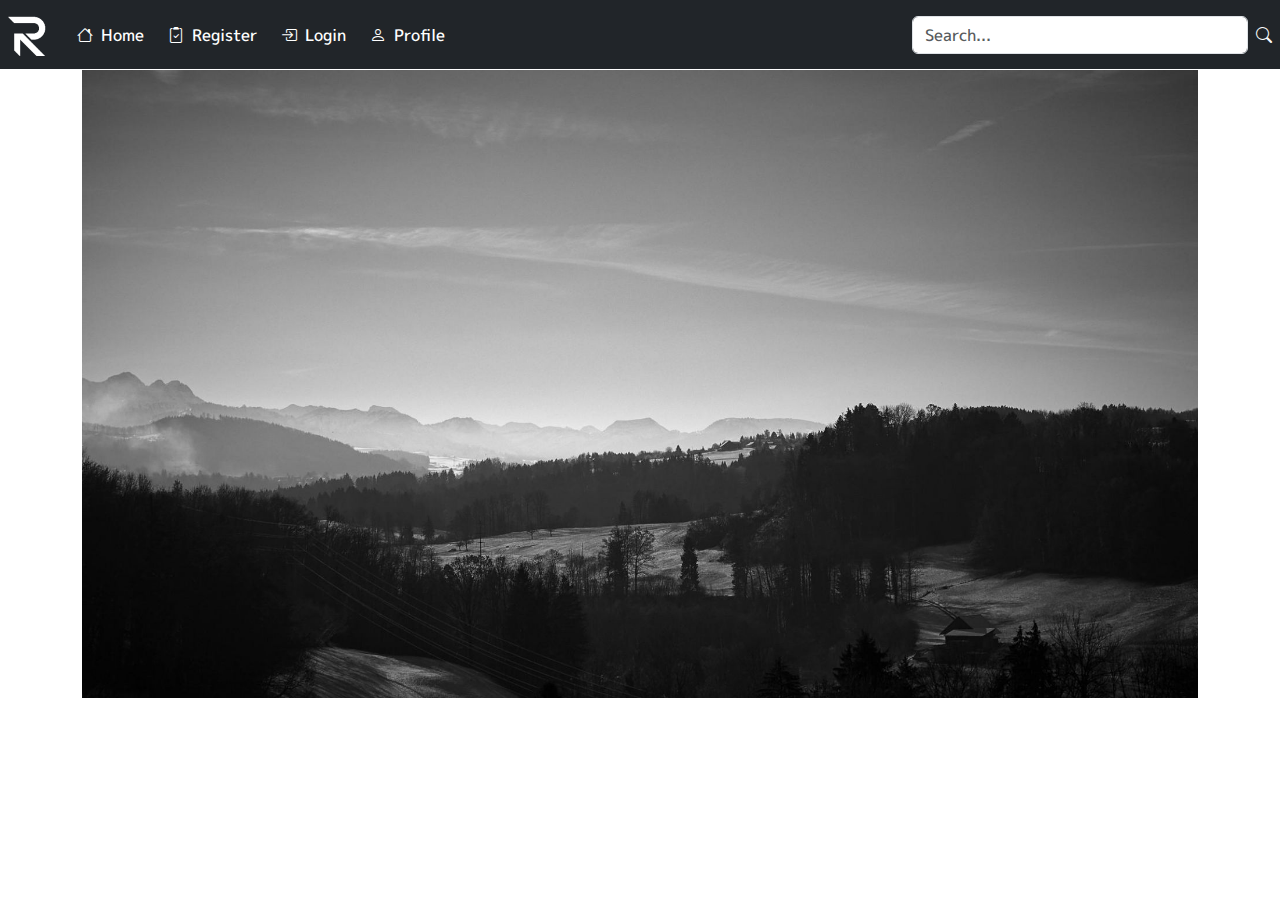
<file: Pic 9/Pic9.html>
<!doctype html>
<html lang="en">
  <head>
    <meta charset="utf-8">
    <meta name="viewport" content="width=device-width, initial-scale=1">
    <link rel="stylesheet" href="../Bootstrap/bootstrap-5.3.0-alpha1-dist/css/bootstrap.min.css">
    <title>Web 11</title>
    <link rel="stylesheet" href="../Bootstrap/Icons/bootstrap-icons-1.10.3/bootstrap-icons.css">
    <link rel="stylesheet" href="../Styles/style.css">
  </head>
  <body>
  <div class="main">
    <nav class="navbar navbar-expand-lg bg-dark navbar-dark fixed-top">
      <a href="index.html" class="navbar-brand ms-2"><img src="../Images/Logo.png" alt="Logo"></a>
      <button class="navbar-toggler" data-bs-toggle="collapse" data-bs-target="#Menu">
        <span class="navbar-toggler-icon"></span>
      </button>
      <div class="collapse navbar-collapse" id="Menu">
        <ul class="navbar-nav me-auto">
          <li class="nav-item ms-1 active">
            <a href="../index.html" class="nav-link" style="color: white;"><i class="bi bi-house me-2"></i>Home</a>
          </li>
          <li class="nav-item ms-2">
              <a href="#" class="nav-link" style="color: white;"><i class="bi bi-clipboard2-check me-2"></i>Register</a>
          </li>
          <li class="nav-item ms-2">
              <a href="#" class="nav-link" style="color: white;"><i class="bi bi-box-arrow-in-right me-2"></i></i>Login</a>
          </li>
          <li class="nav-item ms-2">
              <a href="#" class="nav-link" style="color: white;"><i class="bi bi-person me-2"></i>Profile</a>
          </li>
      </ul>
      <form class="d-flex me-2" role="search">
          <input type="search" class="form-control me-2" placeholder="Search...">
          <a href="#" style="margin-top: 7px;"><i class="bi bi-search text-light Search-icon"></i></a>
      </form>
      </div>
    </nav>
    <div class="middle" style="padding-top: 70px;">
    <div class="container">
      <img src="../Images/9.jpg" alt="Picture">
    </div>
  </div>
  </div>
  <script src="../Bootstrap/bootstrap-5.3.0-alpha1-dist/js/bootstrap.bundle.min.js"></script> 
  </body>
</html>
</file>
<file: Styles/style.css>
@font-face {
    font-family: MPLUS;
    src: url(../Fonts/MPLUS1p-Medium.ttf);
}
body{
    font-family: "MPLUS";
}
img{
    max-width: 100%;
}
</file>
